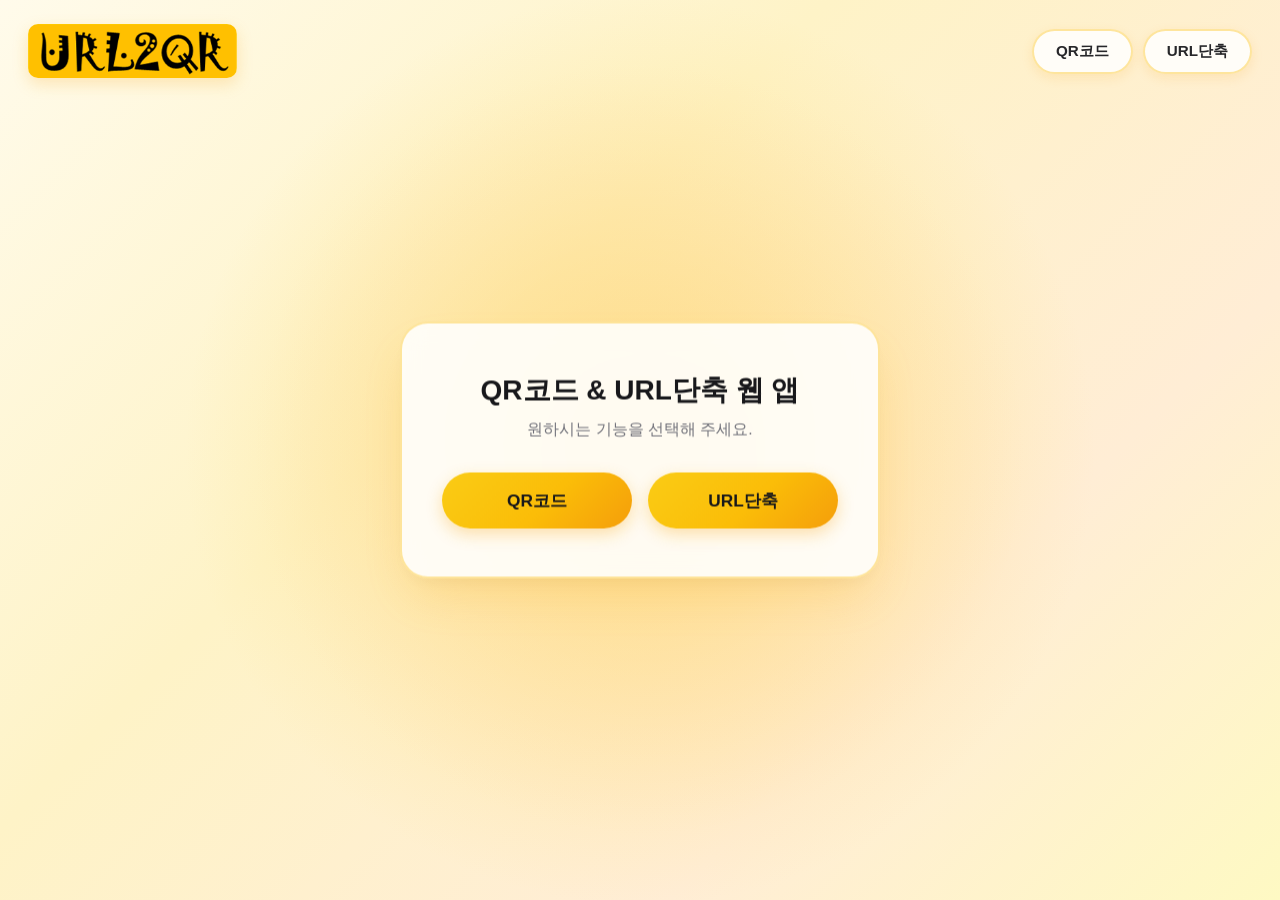
<file: index.html>
<!DOCTYPE html>
<html lang="ko">
<head>
  <meta charset="UTF-8" />
  <meta name="viewport" content="width=device-width, initial-scale=1.0" />
  <title>URL 툴박스 - QR코드 & URL단축</title>
  <link rel="stylesheet" href="./url2qr/style.css" />
  <style>
    .hub-card {
      position: absolute;
      top: 50%;
      left: 50%;
      transform: translate(-50%, -50%);
      background: var(--card-bg);
      backdrop-filter: blur(12px);
      padding: 48px 40px;
      border-radius: 28px;
      border: 2px solid var(--border-color);
      box-shadow: var(--shadow-lg);
      text-align: center;
      width: min(480px, 90vw);
    }

    .hub-title {
      font-size: 1.75rem;
      font-weight: 800;
      color: var(--brand-black);
      margin-bottom: 10px;
    }

    .hub-desc {
      font-size: 0.98rem;
      color: var(--text-muted);
      margin-bottom: 32px;
    }

    .hub-btn-group {
      display: flex;
      gap: 16px;
      justify-content: center;
    }

    .hub-btn {
      flex: 1;
      display: inline-flex;
      align-items: center;
      justify-content: center;
      text-decoration: none;
      background: linear-gradient(135deg, #facc15 0%, #fbbd08 55%, #f59e0b 100%);
      color: var(--brand-black);
      border: none;
      border-radius: 999px;
      padding: 16px 24px;
      font-size: 1.08rem;
      font-weight: 800;
      cursor: pointer;
      box-shadow: 0 6px 16px rgba(245, 158, 11, 0.3);
      transition: filter 0.2s ease, transform 0.15s ease, box-shadow 0.2s ease;
    }

    .hub-btn:hover {
      filter: brightness(1.04);
      transform: translateY(-2px);
      box-shadow: 0 10px 22px rgba(245, 158, 11, 0.42);
    }

    .hub-btn:active {
      transform: scale(0.97);
    }
  </style>
</head>
<body>
  <header class="header">
    <a href="./index.html" class="logo-link" title="홈으로">
      <img src="./url2qr/img/logo.png" alt="로고" class="logo" />
    </a>
    <nav class="nav-buttons" aria-label="주요 기능 이동">
      <button type="button" class="nav-btn" onclick="location.href='./url2qr/index.html'">QR코드</button>
      <button type="button" class="nav-btn" onclick="location.href='./urlShort/index.html'">URL단축</button>
    </nav>
  </header>

  <main class="main-container">
    <section class="hub-card">
      <h1 class="hub-title">QR코드 &amp; URL단축 웹 앱</h1>
      <p class="hub-desc">원하시는 기능을 선택해 주세요.</p>
      <div class="hub-btn-group">
        <button type="button" class="hub-btn" onclick="location.href='./url2qr/index.html'">QR코드</button>
        <button type="button" class="hub-btn" onclick="location.href='./urlShort/index.html'">URL단축</button>
      </div>
    </section>
  </main>
</body>
</html>
</file>
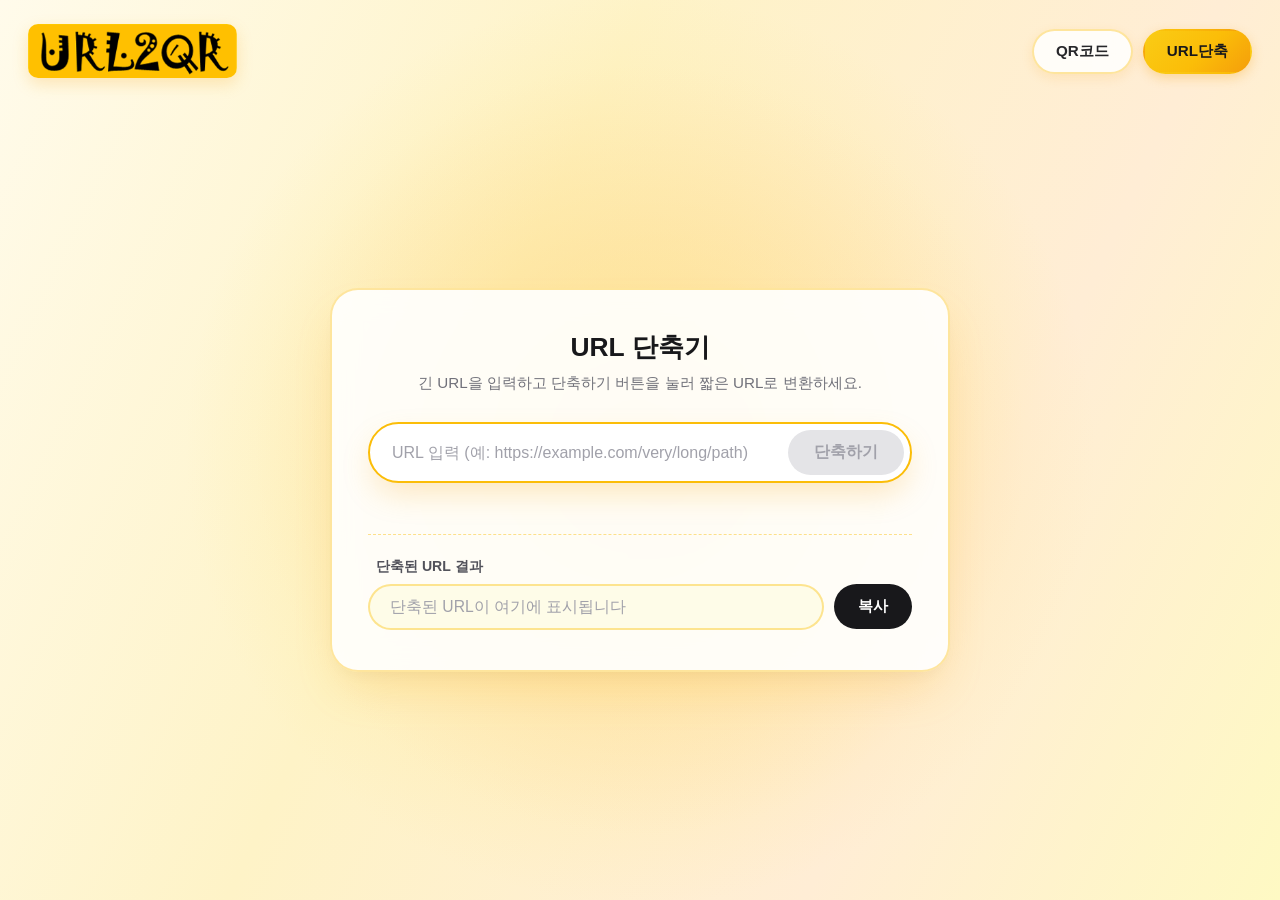
<file: urlShort/index.html>
<!DOCTYPE html>
<html lang="ko">
<head>
  <meta charset="UTF-8" />
  <meta name="viewport" content="width=device-width, initial-scale=1.0" />
  <title>URLShort - 심플 URL 단축기</title>
  <link rel="stylesheet" href="./style.css" />
</head>
<body>
  <!-- 상단 좌측 로고 및 기능 전환 버튼 -->
  <header class="header">
    <a href="../index.html" id="logoLink" class="logo-link" title="처음으로">
      <img src="./img/logo.png" alt="로고" class="logo" />
    </a>
    <nav class="nav-buttons" aria-label="주요 기능 이동">
      <button type="button" class="nav-btn" onclick="location.href='../url2qr/index.html'">QR코드</button>
      <button type="button" class="nav-btn active" onclick="location.href='./index.html'">URL단축</button>
    </nav>
  </header>

  <main class="main-container">
    <section class="shortener-card">
      <h1 class="card-title">URL 단축기</h1>
      <p class="card-desc">긴 URL을 입력하고 단축하기 버튼을 눌러 짧은 URL로 변환하세요.</p>

      <!-- 3-1 & 3-2: URL 입력창 및 단축하기 버튼 (초기 비활성화) -->
      <form id="shortenForm" class="url-form" novalidate>
        <label for="urlInput" class="sr-only">URL 입력</label>
        <input
          type="text"
          id="urlInput"
          class="url-input"
          placeholder="URL 입력 (예: https://example.com/very/long/path)"
          autocomplete="off"
          autofocus
        />
        <button type="submit" id="shortenBtn" class="submit-btn" disabled>단축하기</button>
      </form>

      <p id="statusMsg" class="status-msg" role="status" aria-live="polite"></p>

      <!-- 3-1 & 3-4: 읽기 전용 출력 상자 및 복사 버튼 -->
      <div class="output-group">
        <label for="shortUrlOutput" class="output-label">단축된 URL 결과</label>
        <div class="output-row">
          <input
            type="text"
            id="shortUrlOutput"
            class="output-input"
            placeholder="단축된 URL이 여기에 표시됩니다"
            readonly
          />
          <button type="button" id="copyBtn" class="copy-btn">복사</button>
        </div>
      </div>
    </section>
  </main>

  <script src="./script.js"></script>
</body>
</html>
</file>
<file: url2qr/style.css>
* {
  box-sizing: border-box;
  margin: 0;
  padding: 0;
}

:root {
  --brand-yellow: #fbbd08;
  --brand-yellow-hover: #f59e0b;
  --brand-black: #18181b;
  --card-bg: rgba(255, 255, 255, 0.88);
  --text-main: #27272a;
  --text-muted: #71717a;
  --border-color: rgba(251, 189, 8, 0.38);
  --shadow-lg: 0 24px 48px -12px rgba(245, 158, 11, 0.2), 0 8px 20px -6px rgba(0, 0, 0, 0.05);
  --shadow-input: 0 14px 32px -6px rgba(245, 158, 11, 0.18), 0 4px 12px -2px rgba(0, 0, 0, 0.04);

  /* 마우스 인터랙티브 그라데이션 변수 */
  --mouse-x: 50%;
  --mouse-y: 50%;
  --sec-x: 50%;
  --sec-y: 50%;
  --spot-color-1: hsla(45, 100%, 72%, 0.65);
  --spot-color-2: hsla(32, 100%, 80%, 0.55);
  --base-angle: 135deg;
}

body {
  font-family: 'Pretendard', -apple-system, BlinkMacSystemFont, 'Segoe UI', Roboto, sans-serif;
  color: var(--text-main);
  min-height: 100vh;
  overflow: hidden;
  position: relative;
  background-color: #fffdf5;
  background-image:
    radial-gradient(
      650px circle at var(--mouse-x) var(--mouse-y),
      var(--spot-color-1),
      transparent 70%
    ),
    radial-gradient(
      550px circle at var(--sec-x) var(--sec-y),
      var(--spot-color-2),
      transparent 70%
    ),
    linear-gradient(
      var(--base-angle),
      #fffbeb 0%,
      #fef3c7 38%,
      #ffedd5 72%,
      #fef9c3 100%
    );
  transition: background-color 0.3s ease;
}

/* 상단 좌측 로고 및 네비게이션 버튼 */
.header {
  position: fixed;
  top: 24px;
  left: 28px;
  right: 28px;
  display: flex;
  align-items: center;
  justify-content: space-between;
  z-index: 20;
}

.nav-buttons {
  display: flex;
  gap: 10px;
}

.nav-btn {
  background: rgba(255, 255, 255, 0.85);
  backdrop-filter: blur(10px);
  color: var(--text-main);
  border: 2px solid var(--border-color);
  border-radius: 999px;
  padding: 10px 22px;
  font-size: 0.95rem;
  font-weight: 700;
  cursor: pointer;
  box-shadow: 0 4px 12px rgba(245, 158, 11, 0.14);
  transition: all 0.2s ease;
}

.nav-btn:hover {
  border-color: var(--brand-yellow);
  transform: translateY(-1px);
  box-shadow: 0 6px 16px rgba(245, 158, 11, 0.25);
}

.nav-btn.active {
  background: linear-gradient(135deg, #facc15 0%, #fbbd08 55%, #f59e0b 100%);
  color: var(--brand-black);
  border-color: transparent;
  font-weight: 800;
  box-shadow: 0 4px 12px rgba(245, 158, 11, 0.3);
}

.logo-link {
  display: inline-block;
  transition: transform 0.2s ease, filter 0.2s ease;
}

.logo-link:hover {
  transform: scale(1.04);
  filter: drop-shadow(0 6px 14px rgba(245, 158, 11, 0.32));
}

.logo {
  height: 54px;
  width: auto;
  display: block;
  border-radius: 10px;
  box-shadow: 0 6px 16px rgba(245, 158, 11, 0.22);
}

/* 메인 컨테이너 */
.main-container {
  width: 100%;
  height: 100vh;
  position: relative;
}

/* 정중앙 QR 코드 영역 */
.qr-section {
  position: absolute;
  top: 46%;
  left: 50%;
  transform: translate(-50%, -50%) scale(0.88);
  opacity: 0;
  pointer-events: none;
  display: flex;
  flex-direction: column;
  align-items: center;
  gap: 14px;
  transition: opacity 0.45s cubic-bezier(0.22, 1, 0.36, 1),
              transform 0.45s cubic-bezier(0.22, 1, 0.36, 1);
}

body.has-qr .qr-section {
  opacity: 1;
  transform: translate(-50%, -50%) scale(1);
  pointer-events: auto;
}

.qr-card {
  position: relative;
  background: var(--card-bg);
  backdrop-filter: blur(12px);
  padding: 22px;
  border-radius: 26px;
  border: 2px solid var(--border-color);
  box-shadow: var(--shadow-lg);
  cursor: pointer;
  overflow: hidden;
  transition: transform 0.25s ease, border-color 0.25s ease, box-shadow 0.25s ease;
}

.qr-card:hover,
.qr-card:focus-visible {
  transform: translateY(-5px);
  border-color: var(--brand-yellow);
  box-shadow: 0 28px 48px -12px rgba(245, 158, 11, 0.35);
  outline: none;
}

#qrCanvas {
  display: block;
  width: 260px;
  height: 260px;
  border-radius: 12px;
}

.qr-overlay {
  position: absolute;
  inset: 0;
  background: rgba(255, 251, 235, 0.78);
  display: flex;
  align-items: center;
  justify-content: center;
  opacity: 0;
  transition: opacity 0.22s ease;
  backdrop-filter: blur(3px);
}

.qr-card:hover .qr-overlay,
.qr-card:focus-visible .qr-overlay {
  opacity: 1;
}

.qr-overlay span {
  background: var(--brand-yellow);
  color: var(--brand-black);
  font-weight: 800;
  font-size: 0.95rem;
  padding: 11px 20px;
  border-radius: 999px;
  box-shadow: 0 8px 20px rgba(245, 158, 11, 0.35);
}

.qr-hint {
  font-size: 0.92rem;
  color: #52525b;
}

.qr-hint strong {
  color: var(--brand-black);
}

.qr-url-display {
  font-size: 0.85rem;
  color: #52525b;
  max-width: 360px;
  white-space: nowrap;
  overflow: hidden;
  text-overflow: ellipsis;
  background: rgba(255, 255, 255, 0.75);
  border: 1px solid rgba(251, 189, 8, 0.35);
  padding: 5px 14px;
  border-radius: 999px;
  backdrop-filter: blur(6px);
}

/* URL 입력 영역 (초기: 정중앙 -> 확인 후: 하단으로 부드럽게 이동) */
.input-section {
  position: absolute;
  top: 50%;
  left: 50%;
  transform: translate(-50%, -50%);
  width: min(580px, 90vw);
  z-index: 10;
  transition: top 0.55s cubic-bezier(0.22, 1, 0.36, 1),
              transform 0.55s cubic-bezier(0.22, 1, 0.36, 1);
}

body.has-qr .input-section {
  top: calc(100vh - 68px);
  transform: translate(-50%, -50%);
}

.url-form {
  display: flex;
  align-items: center;
  background: var(--card-bg);
  backdrop-filter: blur(12px);
  border: 2px solid var(--border-color);
  border-radius: 999px;
  padding: 6px 6px 6px 24px;
  box-shadow: var(--shadow-input);
  transition: border-color 0.25s ease, box-shadow 0.25s ease, background-color 0.25s ease;
}

.url-form:focus-within {
  background: #ffffff;
  border-color: var(--brand-yellow);
  box-shadow: 0 16px 36px -6px rgba(245, 158, 11, 0.28);
}

.url-input {
  flex: 1;
  border: none;
  outline: none;
  font-size: 1.05rem;
  color: var(--text-main);
  background: transparent;
  padding-right: 12px;
}

.url-input::placeholder {
  color: #a1a1aa;
}

.submit-btn {
  background: linear-gradient(135deg, #facc15 0%, #fbbd08 55%, #f59e0b 100%);
  color: var(--brand-black);
  border: none;
  border-radius: 999px;
  padding: 12px 28px;
  font-size: 1rem;
  font-weight: 800;
  cursor: pointer;
  flex-shrink: 0;
  box-shadow: 0 4px 12px rgba(245, 158, 11, 0.3);
  transition: filter 0.2s ease, transform 0.15s ease, box-shadow 0.2s ease;
}

.submit-btn:hover {
  filter: brightness(1.04);
  box-shadow: 0 6px 16px rgba(245, 158, 11, 0.42);
}

.submit-btn:active {
  transform: scale(0.97);
}

.error-msg {
  text-align: center;
  color: #dc2626;
  font-size: 0.88rem;
  font-weight: 500;
  margin-top: 8px;
  min-height: 1.2em;
}

@media (max-width: 480px) {
  .logo {
    height: 44px;
  }

  #qrCanvas {
    width: 220px;
    height: 220px;
  }

  .url-input {
    font-size: 0.95rem;
  }

  .submit-btn {
    padding: 10px 20px;
    font-size: 0.95rem;
  }
}
</file>
<file: urlShort/style.css>
* {
  box-sizing: border-box;
  margin: 0;
  padding: 0;
}

:root {
  --brand-yellow: #fbbd08;
  --brand-yellow-hover: #f59e0b;
  --brand-black: #18181b;
  --card-bg: rgba(255, 255, 255, 0.9);
  --text-main: #27272a;
  --text-muted: #71717a;
  --border-color: rgba(251, 189, 8, 0.38);
  --shadow-lg: 0 24px 48px -12px rgba(245, 158, 11, 0.2), 0 8px 20px -6px rgba(0, 0, 0, 0.05);
  --shadow-input: 0 10px 24px -6px rgba(245, 158, 11, 0.14), 0 4px 10px -2px rgba(0, 0, 0, 0.04);

  --mouse-x: 50%;
  --mouse-y: 50%;
  --sec-x: 50%;
  --sec-y: 50%;
  --spot-color-1: hsla(45, 100%, 72%, 0.65);
  --spot-color-2: hsla(32, 100%, 80%, 0.55);
  --base-angle: 135deg;
}

.sr-only {
  position: absolute;
  width: 1px;
  height: 1px;
  padding: 0;
  margin: -1px;
  overflow: hidden;
  clip: rect(0, 0, 0, 0);
  white-space: nowrap;
  border: 0;
}

body {
  font-family: 'Pretendard', -apple-system, BlinkMacSystemFont, 'Segoe UI', Roboto, sans-serif;
  color: var(--text-main);
  min-height: 100vh;
  overflow-x: hidden;
  position: relative;
  background-color: #fffdf5;
  background-image:
    radial-gradient(
      650px circle at var(--mouse-x) var(--mouse-y),
      var(--spot-color-1),
      transparent 70%
    ),
    radial-gradient(
      550px circle at var(--sec-x) var(--sec-y),
      var(--spot-color-2),
      transparent 70%
    ),
    linear-gradient(
      var(--base-angle),
      #fffbeb 0%,
      #fef3c7 38%,
      #ffedd5 72%,
      #fef9c3 100%
    );
}

/* 상단 헤더 및 네비게이션 버튼 */
.header {
  position: fixed;
  top: 24px;
  left: 28px;
  right: 28px;
  display: flex;
  align-items: center;
  justify-content: space-between;
  z-index: 20;
}

.logo-link {
  display: inline-block;
  transition: transform 0.2s ease, filter 0.2s ease;
}

.logo-link:hover {
  transform: scale(1.04);
  filter: drop-shadow(0 6px 14px rgba(245, 158, 11, 0.32));
}

.logo {
  height: 54px;
  width: auto;
  display: block;
  border-radius: 10px;
  box-shadow: 0 6px 16px rgba(245, 158, 11, 0.22);
}

.nav-buttons {
  display: flex;
  gap: 10px;
}

.nav-btn {
  background: rgba(255, 255, 255, 0.85);
  backdrop-filter: blur(10px);
  color: var(--text-main);
  border: 2px solid var(--border-color);
  border-radius: 999px;
  padding: 10px 22px;
  font-size: 0.95rem;
  font-weight: 700;
  cursor: pointer;
  box-shadow: 0 4px 12px rgba(245, 158, 11, 0.14);
  transition: all 0.2s ease;
}

.nav-btn:hover {
  border-color: var(--brand-yellow);
  transform: translateY(-1px);
  box-shadow: 0 6px 16px rgba(245, 158, 11, 0.25);
}

.nav-btn.active {
  background: linear-gradient(135deg, #facc15 0%, #fbbd08 55%, #f59e0b 100%);
  color: var(--brand-black);
  border-color: transparent;
  font-weight: 800;
  box-shadow: 0 4px 12px rgba(245, 158, 11, 0.3);
}

/* 메인 컨테이너 */
.main-container {
  width: 100%;
  min-height: 100vh;
  display: flex;
  align-items: center;
  justify-content: center;
  padding: 100px 20px 40px;
}

.shortener-card {
  width: min(620px, 94vw);
  background: var(--card-bg);
  backdrop-filter: blur(14px);
  border: 2px solid var(--border-color);
  border-radius: 28px;
  padding: 40px 36px;
  box-shadow: var(--shadow-lg);
}

.card-title {
  font-size: 1.65rem;
  font-weight: 800;
  color: var(--brand-black);
  text-align: center;
  margin-bottom: 8px;
}

.card-desc {
  font-size: 0.95rem;
  color: var(--text-muted);
  text-align: center;
  margin-bottom: 28px;
}

/* URL 입력 폼 */
.url-form {
  display: flex;
  align-items: center;
  background: #ffffff;
  border: 2px solid var(--border-color);
  border-radius: 999px;
  padding: 6px 6px 6px 22px;
  box-shadow: var(--shadow-input);
  transition: border-color 0.25s ease, box-shadow 0.25s ease;
}

.url-form:focus-within {
  border-color: var(--brand-yellow);
  box-shadow: 0 14px 32px -6px rgba(245, 158, 11, 0.26);
}

.url-input {
  flex: 1;
  border: none;
  outline: none;
  font-size: 1rem;
  color: var(--text-main);
  background: transparent;
  padding-right: 12px;
}

.url-input::placeholder {
  color: #a1a1aa;
}

.submit-btn {
  background: linear-gradient(135deg, #facc15 0%, #fbbd08 55%, #f59e0b 100%);
  color: var(--brand-black);
  border: none;
  border-radius: 999px;
  padding: 12px 26px;
  font-size: 0.98rem;
  font-weight: 800;
  cursor: pointer;
  flex-shrink: 0;
  box-shadow: 0 4px 12px rgba(245, 158, 11, 0.3);
  transition: filter 0.2s ease, transform 0.15s ease, opacity 0.2s ease, box-shadow 0.2s ease;
}

.submit-btn:hover:not(:disabled) {
  filter: brightness(1.04);
  box-shadow: 0 6px 16px rgba(245, 158, 11, 0.42);
}

.submit-btn:active:not(:disabled) {
  transform: scale(0.97);
}

.submit-btn:disabled {
  background: #e4e4e7;
  color: #a1a1aa;
  cursor: not-allowed;
  box-shadow: none;
}

.status-msg {
  text-align: center;
  font-size: 0.88rem;
  font-weight: 500;
  margin-top: 10px;
  min-height: 1.3em;
  color: var(--text-muted);
}

.status-msg.error {
  color: #dc2626;
}

/* 읽기 전용 출력 상자 영역 */
.output-group {
  margin-top: 22px;
  padding-top: 22px;
  border-top: 1px dashed rgba(251, 189, 8, 0.45);
}

.output-label {
  display: block;
  font-size: 0.88rem;
  font-weight: 700;
  color: #52525b;
  margin-bottom: 8px;
  padding-left: 8px;
}

.output-row {
  display: flex;
  align-items: center;
  gap: 10px;
}

.output-input {
  flex: 1;
  background: #fefce8;
  border: 2px solid rgba(251, 189, 8, 0.4);
  border-radius: 999px;
  padding: 12px 20px;
  font-size: 0.98rem;
  font-weight: 600;
  color: var(--brand-black);
  outline: none;
}

.output-input::placeholder {
  color: #a1a1aa;
  font-weight: 400;
}

.copy-btn {
  background: var(--brand-black);
  color: #ffffff;
  border: none;
  border-radius: 999px;
  padding: 12px 24px;
  font-size: 0.96rem;
  font-weight: 700;
  cursor: pointer;
  flex-shrink: 0;
  transition: background-color 0.2s ease, transform 0.15s ease;
}

.copy-btn:hover {
  background: #3f3f46;
}

.copy-btn:active {
  transform: scale(0.97);
}

@media (max-width: 480px) {
  .shortener-card {
    padding: 28px 20px;
  }

  .logo {
    height: 44px;
  }

  .submit-btn,
  .copy-btn {
    padding: 10px 18px;
    font-size: 0.9rem;
  }
}
</file>
